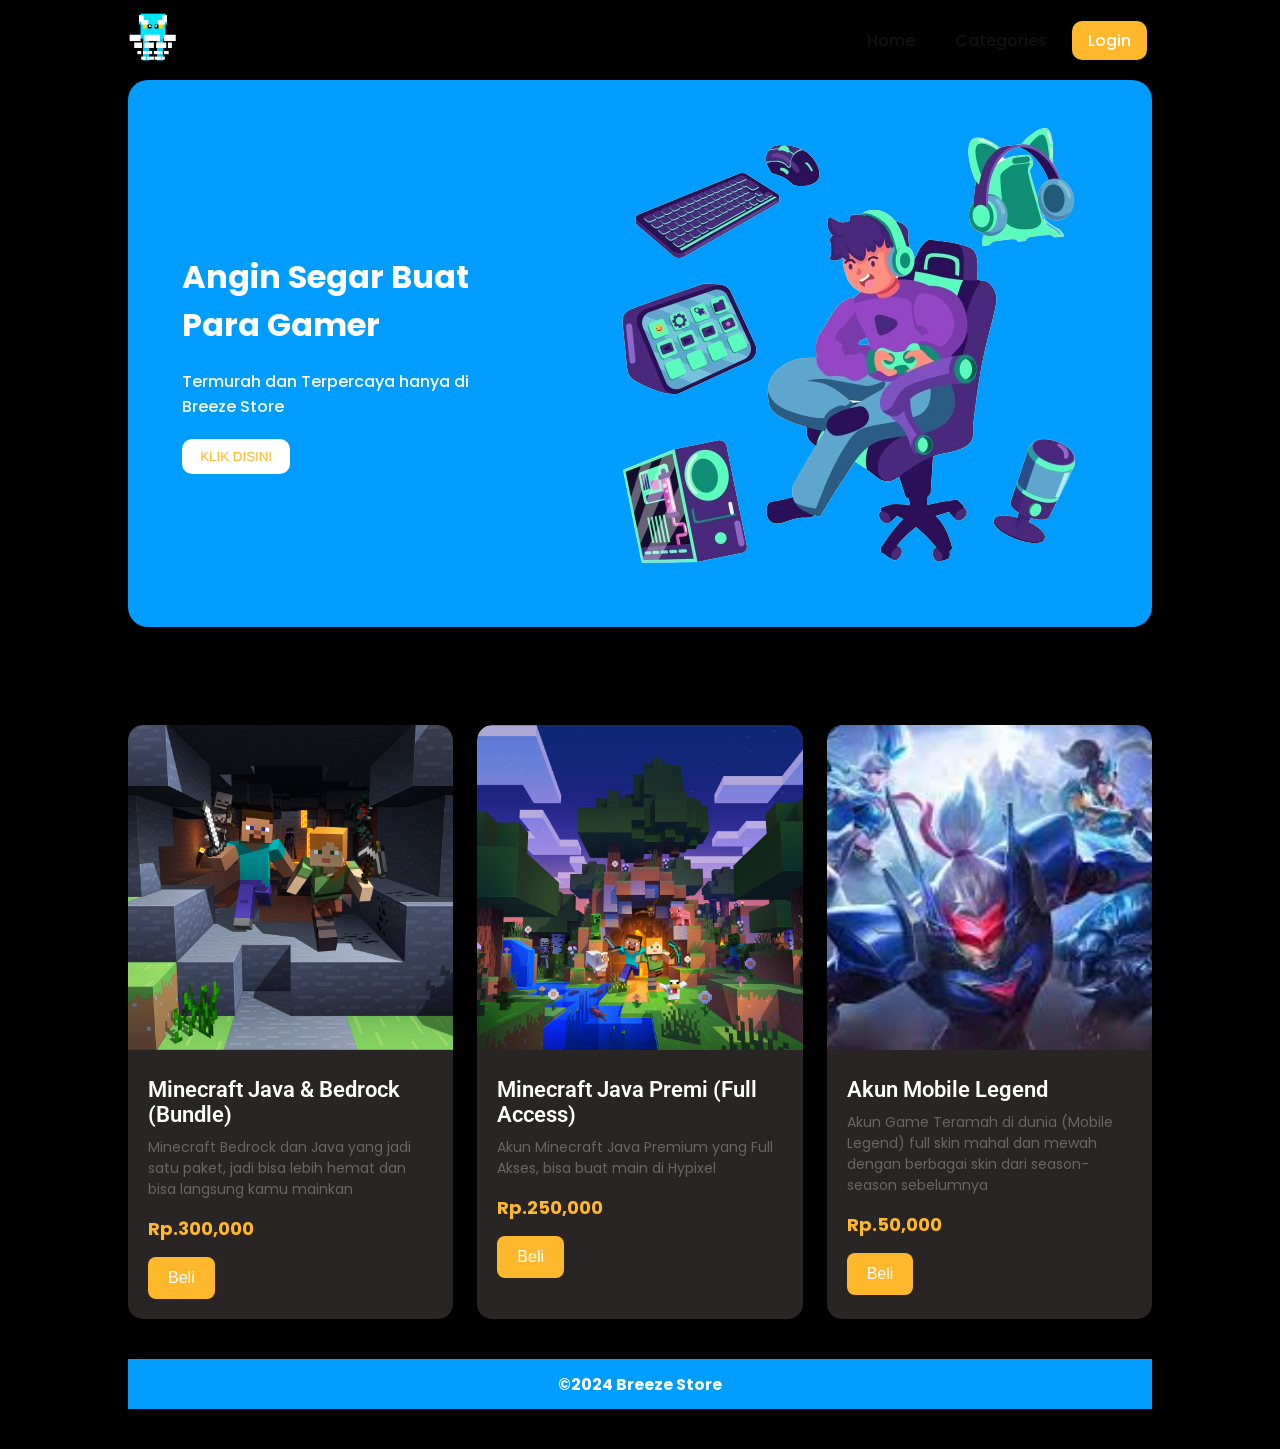
<file: index.html>
<!DOCTYPE html>
<html lang="en">

<head>
	<meta charset="UTF-8">
    <meta name="viewport" content="width=device-width, initial-scale=1.0">
	<link rel="icon" href="assets/Breeze.png" />
	<link rel="stylesheet" href="css/style.css" />
	<link rel="preconnect" href="https://fonts.googleapis.com" />
	<link rel="preconnect" href="https://fonts.gstatic.com" crossorigin />
	<link href="https://fonts.googleapis.com/css2?family=Poppins:wght@400;500;700&family=Roboto:wght@500;700&display=swap" rel="stylesheet" />
	<link rel="stylesheet" href="https://cdnjs.cloudflare.com/ajax/libs/font-awesome/5.15.3/css/all.min.css" />
	<title>Breeze Store</title>
</head>

<body>
	<div class="container">
    <!-- NAVBAR -->
		<header>
			<nav>
				<div class="logo">
					<img src="assets/Breeze.png" alt="The Breeze" />
				</div>
				<input type="checkbox" id="click" />
				<label for="click" class="menu-btn">
					<i class="fas fa-bars"></i>
				</label>
				<ul>
					<li><a href="#">Home</a></li>
					<li><a href="#">Categories</a></li>
					<li><a href="login.html" class="btn_login">Login</a></li>
				</ul>
			</nav>
		</header>
    <!-- NAVBAR -->

    <!-- ISI -->
		<main>
			<div class="jumbotron">
				<div class="jumbotron-text">
					<h1>Angin Segar Buat Para Gamer</h1>
					<p>Termurah dan Terpercaya hanya di Breeze Store</p>
					<button type="button" class="btn_getStarted">KLIK DISINI</button>
				</div>
				<div class="jumbotron-img">
					<img src="assets/gamers.png" alt="" />
				</div>
			</div>

            <!-- Jumbotron  -->
			<div class="cards-categories">
				<h2>Yang Paling Banyak Dibeli</h2>
				<div class="card-categories">
					<div class="card">
						<div class="card-image">
							<img src="assets/Java.png" alt="gambar tidak ditemukan" />
						</div>
						<div class="card-content">
							<h5>Minecraft Java & Bedrock (Bundle)</h5>
							<p class="description">Minecraft Bedrock dan Java yang jadi satu paket, jadi bisa lebih hemat dan bisa langsung kamu mainkan</p>
							<p class="price"><span>Rp.</span>300,000</p>
							<button class="btn_belanja" type="submit">Beli</button>
						</div>
					</div>
					<div class="card">
						<div class="card-image">
							<img src="assets/Bedrock.png" alt="gambar tidak ditemukan" />
						</div>
						<div class="card-content">
							<h5>Minecraft Java Premi (Full Access)</h5>
							<p class="description">Akun Minecraft Java Premium yang Full Akses, bisa buat main di Hypixel</p>
							<p class="price"><span>Rp.</span>250,000</p>
							<button class="btn_belanja" type="submit">Beli</button>
						</div>
					</div>
					<div class="card">
						<div class="card-image">
							<img src="assets/emel.jpg" alt="gambar tidak ditemukan" />
						</div>
						<div class="card-content">
							<h5>Akun Mobile Legend</h5>
							<p class="description">Akun Game Teramah di dunia (Mobile Legend) full skin mahal dan mewah dengan berbagai skin dari season-season sebelumnya</p>
							<p class="price"><span>Rp.</span>50,000</p>
							<button class="btn_belanja" type="submit">Beli</button>
						</div>
					</div>
				</div>
			</div>
		</main>
    <!-- ISI -->

    <!-- FOOTER -->
		<footer>
			<h4>&copy;2024 Breeze Store</h4>
		</footer>
    <!-- FOOTER -->
	</div>
</body>

</html>
</file>
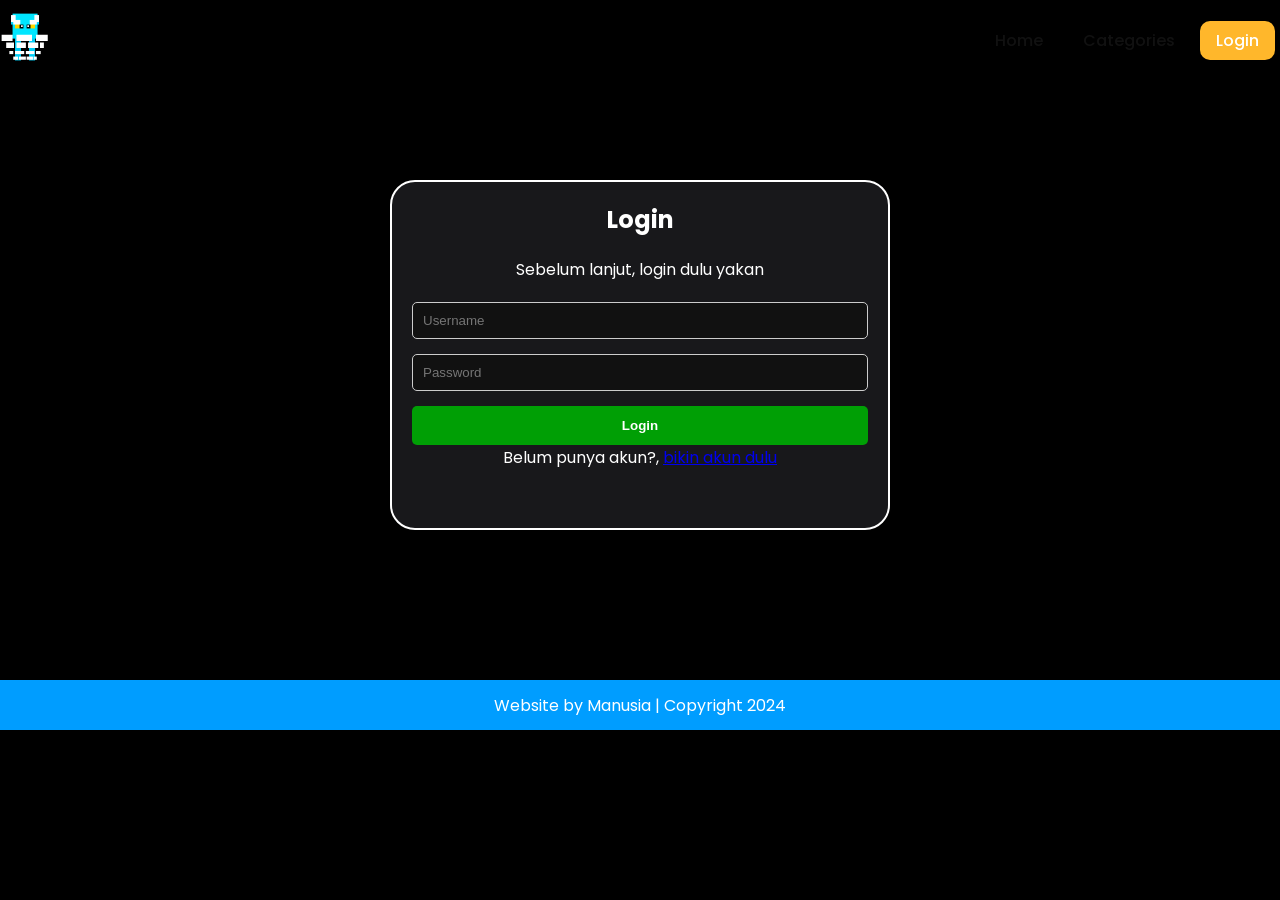
<file: login.html>
<!DOCTYPE html>
<html lang="en">
<head>
    <meta charset="UTF-8">
    <meta name="viewport" content="width=device-width, initial-scale=1.0">
    <link rel="icon" href="assets/Breeze.png" />
	<link rel="stylesheet" href="css/style.css" />
	<link rel="preconnect" href="https://fonts.googleapis.com" />
	<link rel="preconnect" href="https://fonts.gstatic.com" crossorigin />
	<link href="https://fonts.googleapis.com/css2?family=Poppins:wght@400;500;700&family=Roboto:wght@500;700&display=swap" rel="stylesheet" />
	<link rel="stylesheet" href="https://cdnjs.cloudflare.com/ajax/libs/font-awesome/5.15.3/css/all.min.css" />
    <title>Login | Breeze Store</title>
</head>
<body>
<!-- NAVBAR (Awal) -->
    <header>
        <nav>
            <div class="logo">
                <img src="assets/Breeze.png" alt="The Breeze" />
            </div>
            <input type="checkbox" id="click" />
            <label for="click" class="menu-btn">
                <i class="fas fa-bars"></i>
            </label>
            <ul>
                <li><a href="#">Home</a></li>
                <li><a href="#">Categories</a></li>
                <li><a href="login.html" class="btn_login">Login</a></li>
            </ul>
        </nav>
    </header>
<!-- NAVBAR (Akhir) -->


<!-- Isi (Awal) -->
    <center>
        <div class="login-container">
            <h2>Login</h2>
            <p>Sebelum lanjut, login dulu yakan</p>
            <form>
                <input type="text" placeholder="Username" required>
                <input type="password" placeholder="Password" required>
                <button type="submit">Login</button>
            </form>
            <p>Belum punya akun?, <a href="register.html" class="acc">bikin akun dulu</a></p>
        </div>
    </center>
<!-- Isi (Akhir) -->


<!-- Footer (Awal) -->
<footer>
    <p>Website by Manusia | Copyright 2024</p>
</footer>
<!-- Footer (Akhir) -->
</body>
</html>
</file>
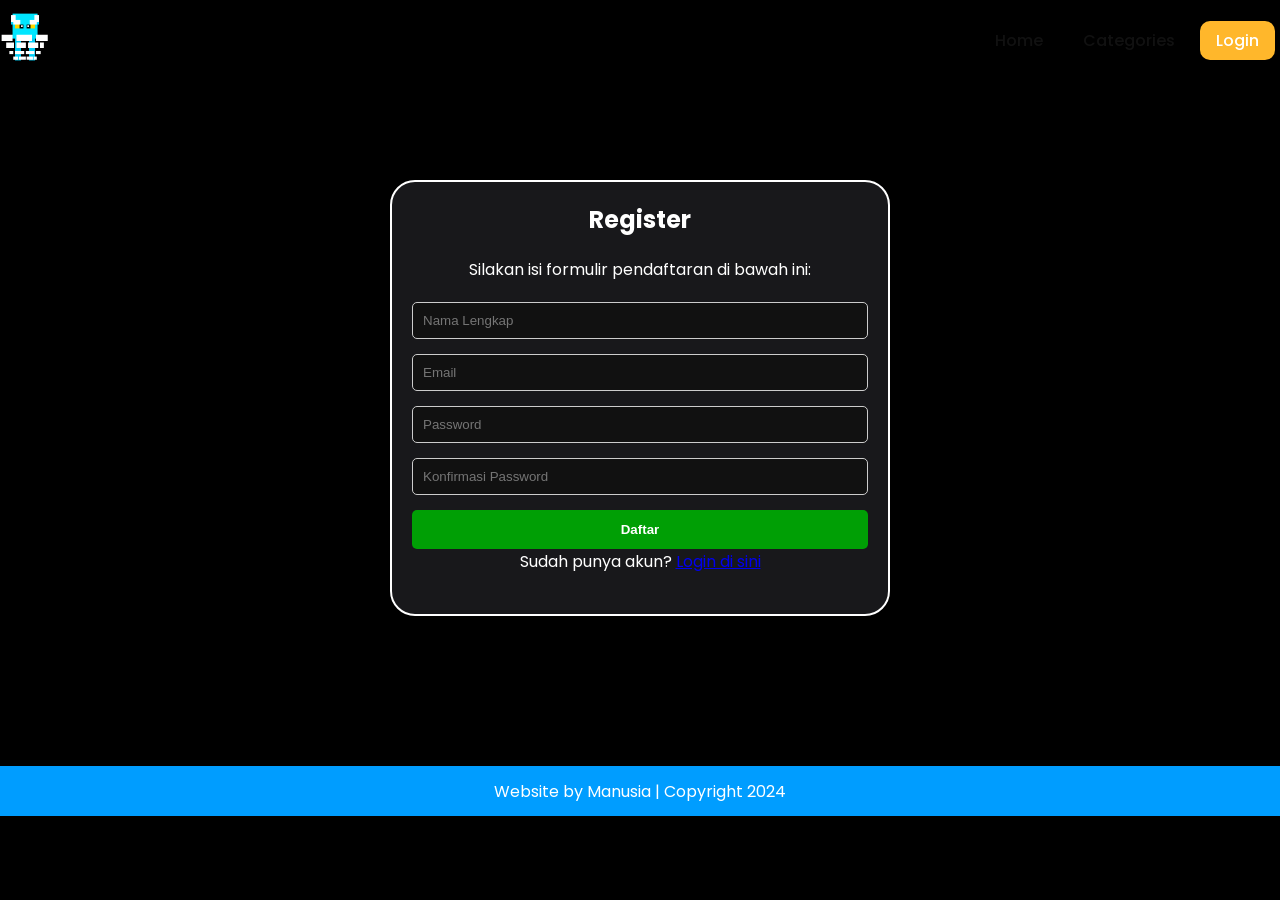
<file: register.html>
<!DOCTYPE html>
<html lang="en">
<head>
    <meta charset="UTF-8">
    <meta name="viewport" content="width=device-width, initial-scale=1.0">
    <link rel="icon" href="assets/Breeze.png" />
	<link rel="stylesheet" href="css/style.css" />
	<link rel="preconnect" href="https://fonts.googleapis.com" />
	<link rel="preconnect" href="https://fonts.gstatic.com" crossorigin />
	<link href="https://fonts.googleapis.com/css2?family=Poppins:wght@400;500;700&family=Roboto:wght@500;700&display=swap" rel="stylesheet" />
	<link rel="stylesheet" href="https://cdnjs.cloudflare.com/ajax/libs/font-awesome/5.15.3/css/all.min.css" />
    <title>Register | Breeze Store</title>
</head>
<body>
<!-- NAVBAR (Awal) -->
    <header>
        <nav>
            <div class="logo">
                <img src="assets/Breeze.png" alt="The Breeze" />
            </div>
            <input type="checkbox" id="click" />
            <label for="click" class="menu-btn">
                <i class="fas fa-bars"></i>
            </label>
            <ul>
                <li><a href="#">Home</a></li>
                <li><a href="#">Categories</a></li>
                <li><a href="login.html" class="btn_login">Login</a></li>
            </ul>
        </nav>
    </header>
<!-- NAVBAR (Akhir) -->


<!-- Isi (Awal) -->
    <center>
        <div class="register-container">
            <h2>Register</h2>
            <p>Silakan isi formulir pendaftaran di bawah ini:</p>
            <form>
                <input type="text" placeholder="Nama Lengkap" required>
                <input type="text" placeholder="Email" required>
                <input type="password" placeholder="Password" required>
                <input type="password" placeholder="Konfirmasi Password" required>
                <button type="submit">Daftar</button>
            </form>
            <p>Sudah punya akun? <a href="login.html" class="acc">Login di sini</a></p>
        </div>
    </center>
<!-- Isi (Akhir) -->


<!-- Footer (Awal) -->
    <footer>
        <p>Website by Manusia | Copyright 2024</p>
    </footer>
<!-- Footer (Akhir) -->    
</body>
</html>
</file>
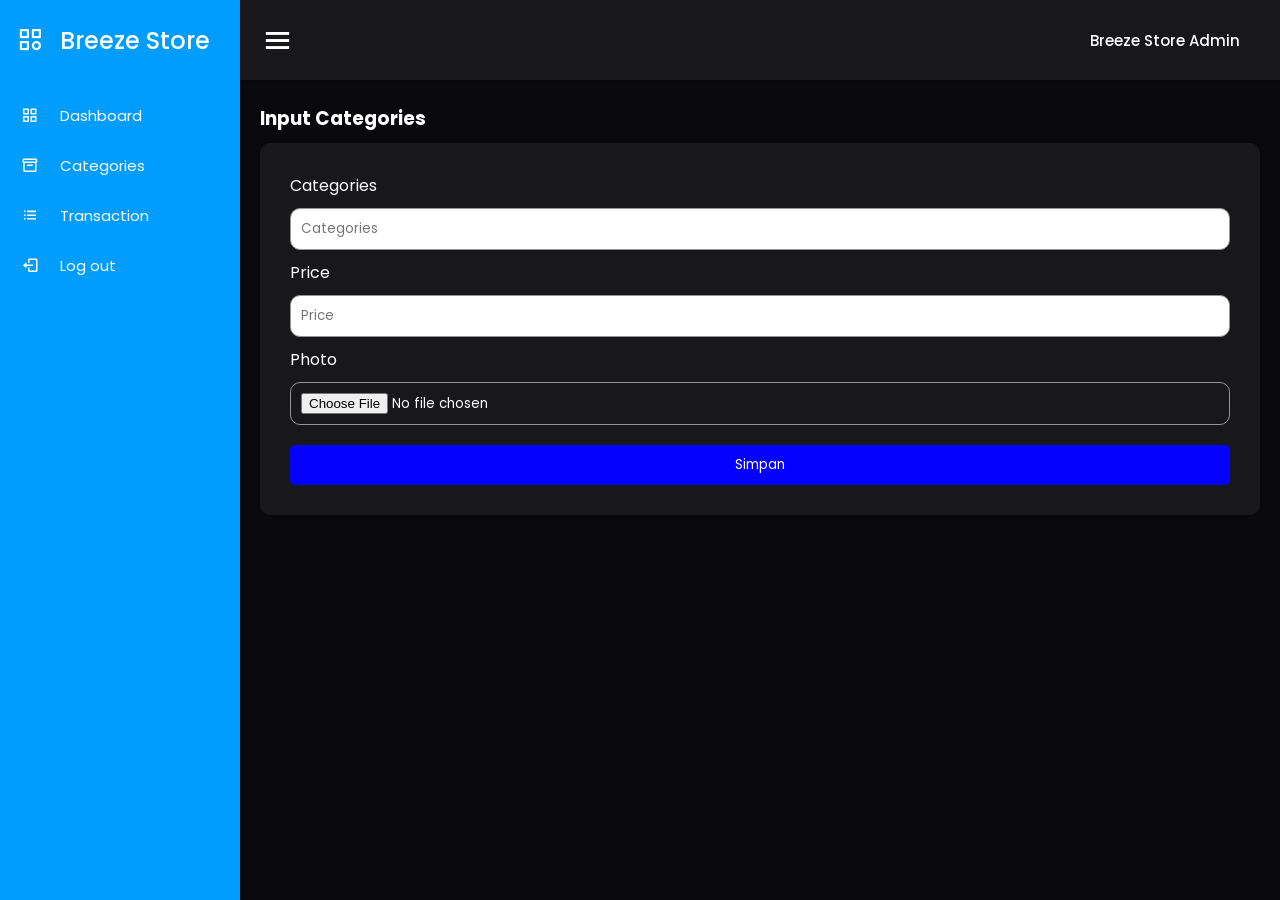
<file: categories/categories-entry.html>
<!DOCTYPE html>
<html lang="en" dir="ltr">
<head>
  <meta charset="UTF-8" />
  <link rel="icon" href="../assets/icon.png" />
  <link rel="stylesheet" href="../css/admin.css" />
  <!-- Boxicons CDN Link -->
  <link
	href="https://unpkg.com/boxicons@2.0.7/css/boxicons.min.css"
		rel="stylesheet"/>
  <meta name="viewport" content="width=device-width, initial-scale=1.0" />
  <title>Breeze Store Admin | Categories Entry</title>
</head>
<body>
   <div class="sidebar">
	<div class="logo-details">
	   <i class="bx bx-category"></i>
	   <span class="logo_name">Breeze Store</span>
	</div>
	<ul class="nav-links">
	   <li>
		<a href="../admin.html" class="active">
		   <i class="bx bx-grid-alt"></i>
		   <span class="links_name">Dashboard</span>
		</a>
	   </li>
	   <li>
		<a href="../categories/categories.html">
		   <i class="bx bx-box"></i>
		   <span class="links_name">Categories</span>
		</a>
	   </li>
	   <li>
		<a href="../transaction/transaction.html">
		   <i class="bx bx-list-ul"></i>
		   <span class="links_name">Transaction</span>
		</a>
	   </li>
	   <li>
		<a href="#">
		   <i class="bx bx-log-out"></i>
		   <span class="links_name">Log out</span>
		</a>
	   </li>
	</ul>
   </div>
   <section class="home-section">
	<nav>
	  <div class="sidebar-button">
		<i class="bx bx-menu sidebarBtn"></i>
	  </div>
	  <div class="profile-details">
		<span class="admin_name">Breeze Store Admin</span>
	  </div>
	</nav>
	<div class="home-content">
	  <h3>Input Categories</h3>
	  <div class="form-login">
		<form action="">
	  	   <label for="categories">Categories</label>
			<input class="input" type="text" name="categories"
				id="categories" placeholder="Categories"/>
 		   <label for="categories">Price</label>
			<input class="input" type="text" name="price"
				id="price" placeholder="Price" />
		   <label for="photo">Photo</label>
			<input type="file" name="photo" id="photo"
				style="margin-bottom: 20px" />
		   <button type="submit" class="btn btn-simpan" 
                       name="simpan">
					Simpan
		   </button>
		</form>
	   </div>
	</div>
   </section>
   <script>
	let sidebar = document.querySelector(".sidebar");
	let sidebarBtn = document.querySelector(".sidebarBtn");
	   sidebarBtn.onclick = function () {
		sidebar.classList.toggle("active");
		   if (sidebar.classList.contains("active")) {
			sidebarBtn.classList.replace("bx-menu", "bx-menu-alt-right");
			} else sidebarBtn.classList.replace("bx-menu-alt-right", "bx-menu");
			};
  </script>
</body>
</html>
</file>
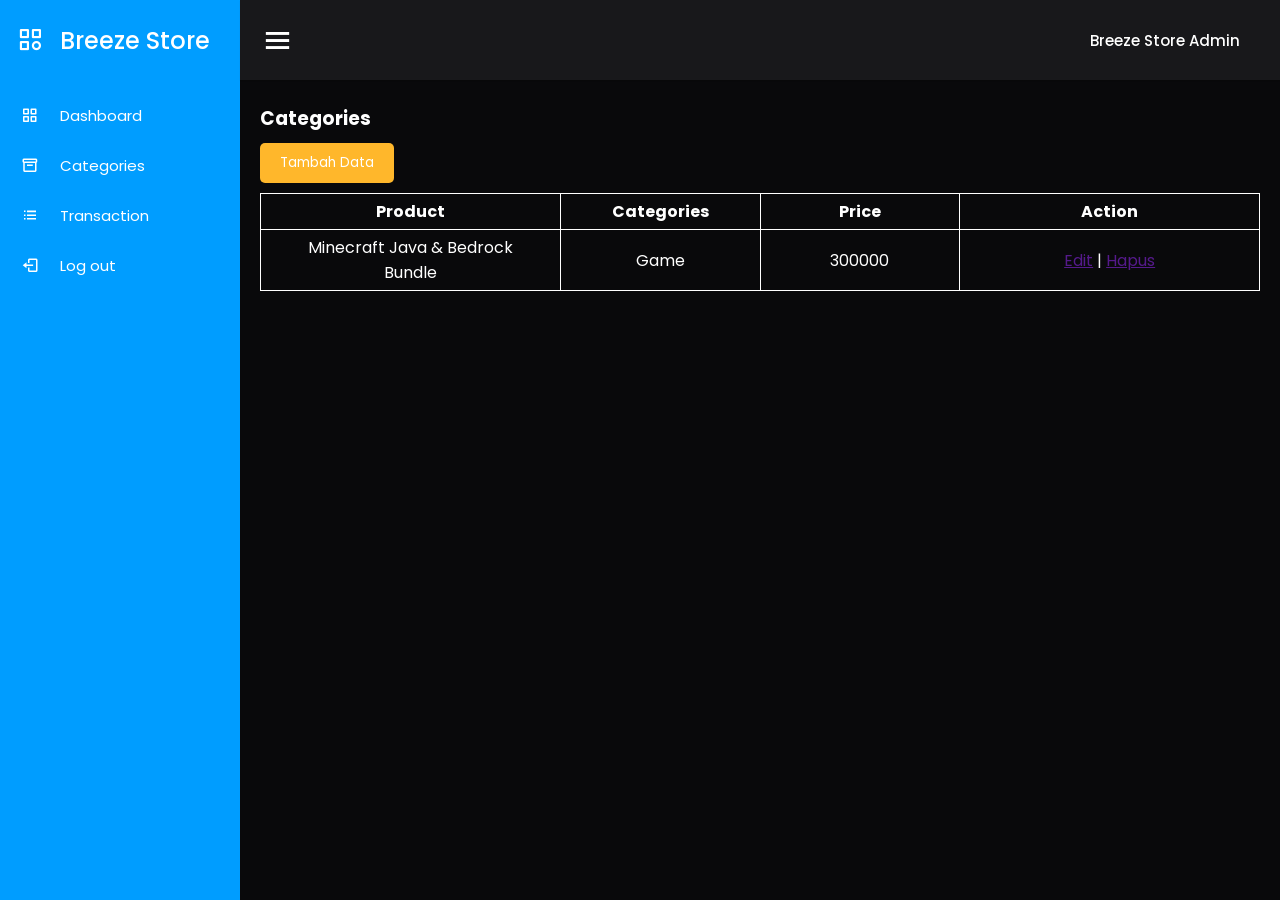
<file: categories/categories.html>
<!DOCTYPE html>
<html lang="en" dir="ltr">
<head>
   <meta charset="UTF-8" />
   <link rel="icon" href="../assets/icon.png" />
   <link rel="stylesheet" href="../css/admin.css" />
   <!-- Boxicons CDN Link -->
   <link
	href="https://unpkg.com/boxicons@2.0.7/css/boxicons.min.css"
			rel="stylesheet"/>
   <meta name="viewport" content="width=device-width, initial-scale=1.0" />
   <title>Breeze Store Admin | Categories</title>
</head>
<body>
   <div class="sidebar">
	<div class="logo-details">
	   <i class="bx bx-category"></i>
	   <span class="logo_name">Breeze Store</span>
	</div>
	<ul class="nav-links">
	   <li>
		<a href="../admin.html" class="active">
		   <i class="bx bx-grid-alt"></i>
		   <span class="links_name">Dashboard</span>
		</a>
	   </li>
	   <li>
		<a href="../categories/categories.html">
		   <i class="bx bx-box"></i>
		   <span class="links_name">Categories</span>
		</a>
	   </li>
	   <li>
		<a href="../transaction/transaction.html">
		   <i class="bx bx-list-ul"></i>
		   <span class="links_name">Transaction</span>
		</a>
	   </li>
	   <li>
		<a href="#">
		   <i class="bx bx-log-out"></i>
		   <span class="links_name">Log out</span>
		</a>
	   </li>
	</ul>
   </div>
   <section class="home-section">
	<nav>
	   <div class="sidebar-button">
		<i class="bx bx-menu sidebarBtn"></i>
	   </div>
	   <div class="profile-details">
	      <span class="admin_name">Breeze Store Admin</span>
	   </div>
	</nav>
	<div class="home-content">
	   <h3>Categories</h3>
 	   <button type="button" class="btn btn-tambah">
 	      <a href="categories-entry.html">Tambah Data</a>
	   </button>
	   <table class="table-data">
		<thead>
		   <tr>
			<th scope="col" style="width: 30%">Product</th>
			<th>Categories</th>
			<th scope="col" style="width: 20%">Price</th>
			<th scope="col" style="width: 30%">Action</th>
		   </tr>
		</thead>
		<tbody>
		   <tr>
			<td>Minecraft Java & Bedrock Bundle</td>
			<td>Game</td>
			<td>300000</td>
			<td><a href="">Edit</a> | <a href="">Hapus</a></td>
		   </tr>
		</tbody>
	   </table>
	</div>
   </section>
   <script>
	let sidebar = document.querySelector(".sidebar");
	let sidebarBtn = document.querySelector(".sidebarBtn");
	sidebarBtn.onclick = function () {
	   sidebar.classList.toggle("active");
		if (sidebar.classList.contains("active")) {
		   sidebarBtn.classList.replace("bx-menu", "bx-menu-alt-right");
		   } else sidebarBtn.classList.replace("bx-menu-alt-right", "bx-menu");
			};
   </script>
</body>
</html>
</file>
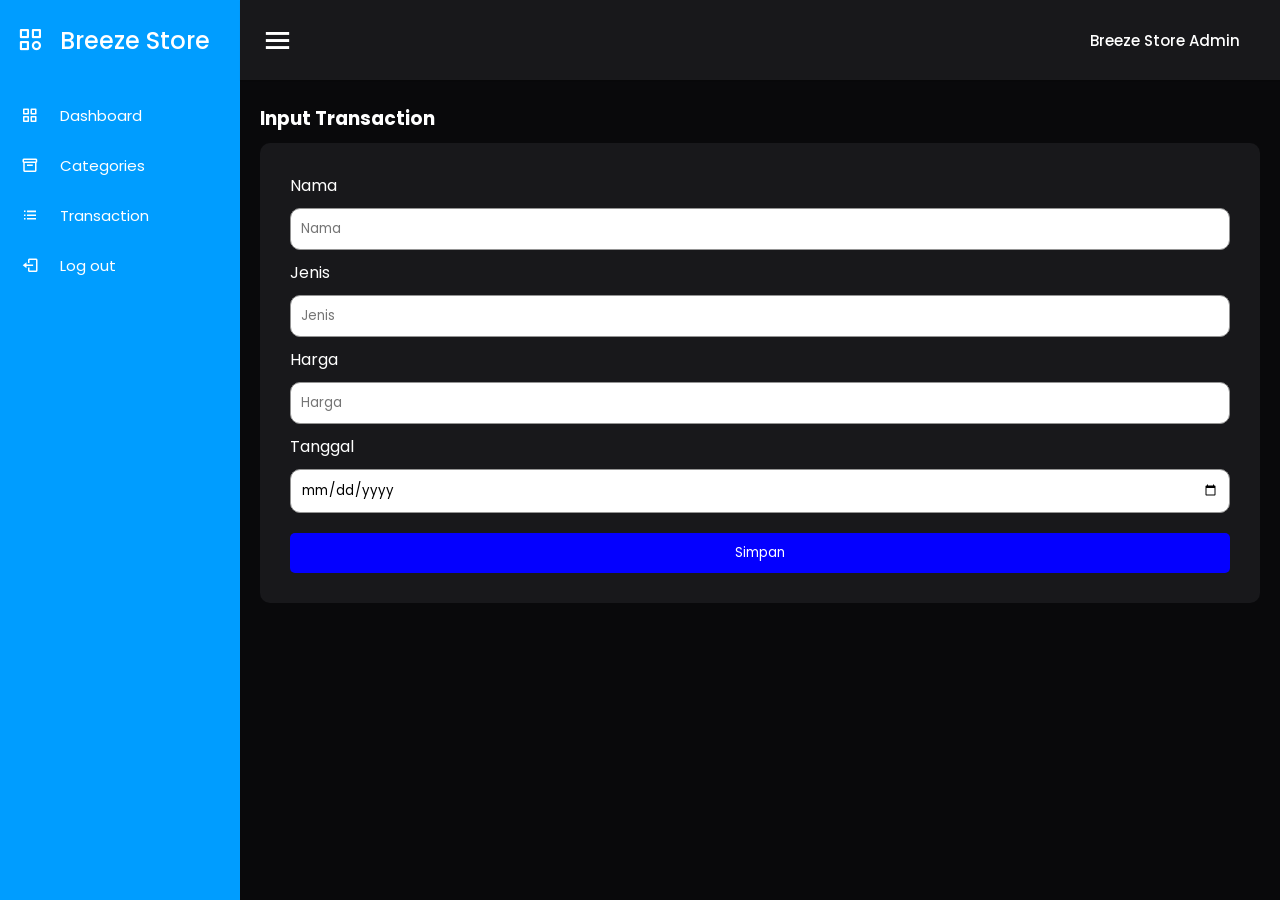
<file: transaction/transaction-entry.html>
<!DOCTYPE html>
<html lang="en">	
<head>
   <meta charset="UTF-8" />
   <link rel="icon" href="../assets/icon.png" />
   <link rel="stylesheet" href="../css/admin.css" />
   <!-- Boxicons CDN Link -->
   <link
	href="https://unpkg.com/boxicons@2.0.7/css/boxicons.min.css"
			rel="stylesheet"/>
   <meta name="viewport" content="width=device-width, initial-scale=1.0" />
   <title>Breeze Store Admin | Transaction Entry</title>
</head>
<body>
   <div class="sidebar">
	<div class="logo-details">
	   <i class="bx bx-category"></i>
	   <span class="logo_name">Breeze Store</span>
	</div>
	<ul class="nav-links">
	   <li>
		<a href="../admin.html" class="active">
		   <i class="bx bx-grid-alt"></i>
		   <span class="links_name">Dashboard</span>
		</a>
	   </li>
	   <li>
		<a href="../categories/categories.html">
		   <i class="bx bx-box"></i>
		   <span class="links_name">Categories</span>
		</a>
	   </li>
	   <li>
		<a href="../transaction/transaction.html">
		   <i class="bx bx-list-ul"></i>
		   <span class="links_name">Transaction</span>
		</a>
	   </li>
	   <li>
		<a href="#">
		   <i class="bx bx-log-out"></i>
		   <span class="links_name">Log out</span>
		</a>
	   </li>
	</ul>
   </div>
   <section class="home-section">
	<nav>
	   <div class="sidebar-button">
		<i class="bx bx-menu sidebarBtn"></i>
	   </div>
	   <div class="profile-details">
		<span class="admin_name">Breeze Store Admin</span>
	   </div>
	</nav>
	<div class="home-content">
	   <h3>Input Transaction</h3>
	   <div class="form-login">
		<form action="">
		   <label for="nama">Nama</label>
		   <input class="input" type="text" name="nama"
				id="nama" placeholder="Nama" />
		   <label for="jenis">Jenis</label>
		   <input class="input" type="text" name="jenis"
				id="jenis" placeholder="Jenis" />
		   <label for="harga">Harga</label>
		   <input class="input" type="text" name="harga"
				id="harga" placeholder="Harga" />
		   <label for="tgl">Tanggal</label>
		   <input class="input" type="date" name="tgl"
				id="tgl" style="margin-bottom: 20px" />
		   <button type="submit" class="btn btn-simpan" 
                        name="simpan">
			      Simpan
		   </button>
		</form>
	   </div>
	</div>
   </section>
   <script>
	let sidebar = document.querySelector(".sidebar");
	let sidebarBtn = document.querySelector(".sidebarBtn");
	sidebarBtn.onclick = function () {
		sidebar.classList.toggle("active");
	 	  if (sidebar.classList.contains("active")) {
			sidebarBtn.classList.replace("bx-menu", "bx-menu-alt-right");
		  } else sidebarBtn.classList.replace("bx-menu-alt-right", "bx-menu");
		};
   </script>
</body>
</html>
</file>
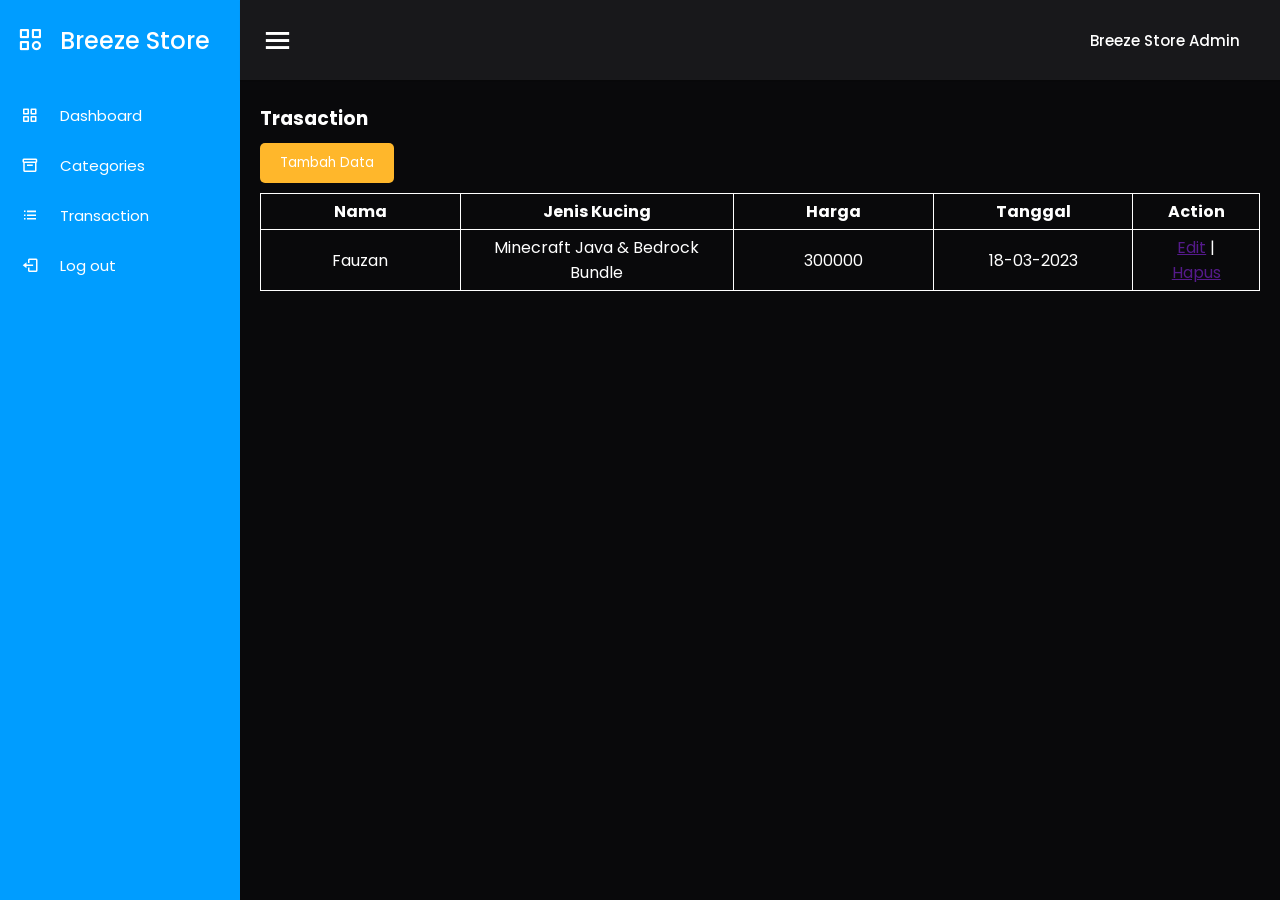
<file: transaction/transaction.html>
<!DOCTYPE html>
<html lang="en">
<head>
   <meta charset="UTF-8" />
   <link rel="icon" href="../assets/icon.png" />
   <link rel="stylesheet" href="../css/admin.css" />
   <!-- Boxicons CDN Link -->
   <link
	href="https://unpkg.com/boxicons@2.0.7/css/boxicons.min.css"
			rel="stylesheet" />
   <meta name="viewport" content="width=device-width, initial-scale=1.0" />
   <title>Breeze Store Admin | Transaction</title>
</head>
   <body>
	<div class="sidebar">
	   <div class="logo-details">
		<i class="bx bx-category"></i>
		<span class="logo_name">Breeze Store</span>
	   </div>
	   <ul class="nav-links">
		<li>
		   <a href="../admin.html" class="active">
		      <i class="bx bx-grid-alt"></i>
			<span class="links_name">Dashboard</span>
		   </a>
		</li>
		<li>
		   <a href="../categories/categories.html">
			<i class="bx bx-box"></i>
			<span class="links_name">Categories</span>
		   </a>
		</li>
		<li>
		   <a href="../transaction/transaction.html">
			<i class="bx bx-list-ul"></i>
			<span class="links_name">Transaction</span>
	         </a>
		</li>
		<li>
		   <a href="#">
			<i class="bx bx-log-out"></i>
			<span class="links_name">Log out</span>
		   </a>
		</li>
	   </ul>
	</div>
	<section class="home-section">
	   <nav>
		<div class="sidebar-button">
		   <i class="bx bx-menu sidebarBtn"></i>
		</div>
		<div class="profile-details">
		   <span class="admin_name">Breeze Store Admin</span>
		</div>
	   </nav>
	   <div class="home-content">
		<h3>Trasaction</h3>
		<button type="button" class="btn btn-tambah">
		   <a href="transaction-entry.html">Tambah Data</a>
		</button>
		<table class="table-data">
		   <thead>
			<tr>
			  <th style="width: 20%">Nama</th>
			  <th>Jenis Kucing</th>
			  <th style="width: 20%">Harga</th>
			  <th style="width: 20%">Tanggal</th>
			  <th>Action</th>
			</tr>
		   </thead>
		   <tbody>
			<tr>
			   <td>Fauzan</td>
			   <td>Minecraft Java & Bedrock Bundle</td>
			   <td>300000</td>
			   <td>18-03-2023</td>
			   <td><a href="">Edit</a> | <a href="">Hapus</a></td>
			</tr>
		   </tbody>
		</table>
	   </div>
	</section>
   <script>
	let sidebar = document.querySelector(".sidebar");
	let sidebarBtn = document.querySelector(".sidebarBtn");
      sidebarBtn.onclick = function () {
		 sidebar.classList.toggle("active");
		  if (sidebar.classList.contains("active")) {
					sidebarBtn.classList.replace("bx-menu", "bx-menu-alt-right");
		  } else sidebarBtn.classList.replace("bx-menu-alt-right", "bx-menu");
			};
   </script>
</body>
</html>
</file>
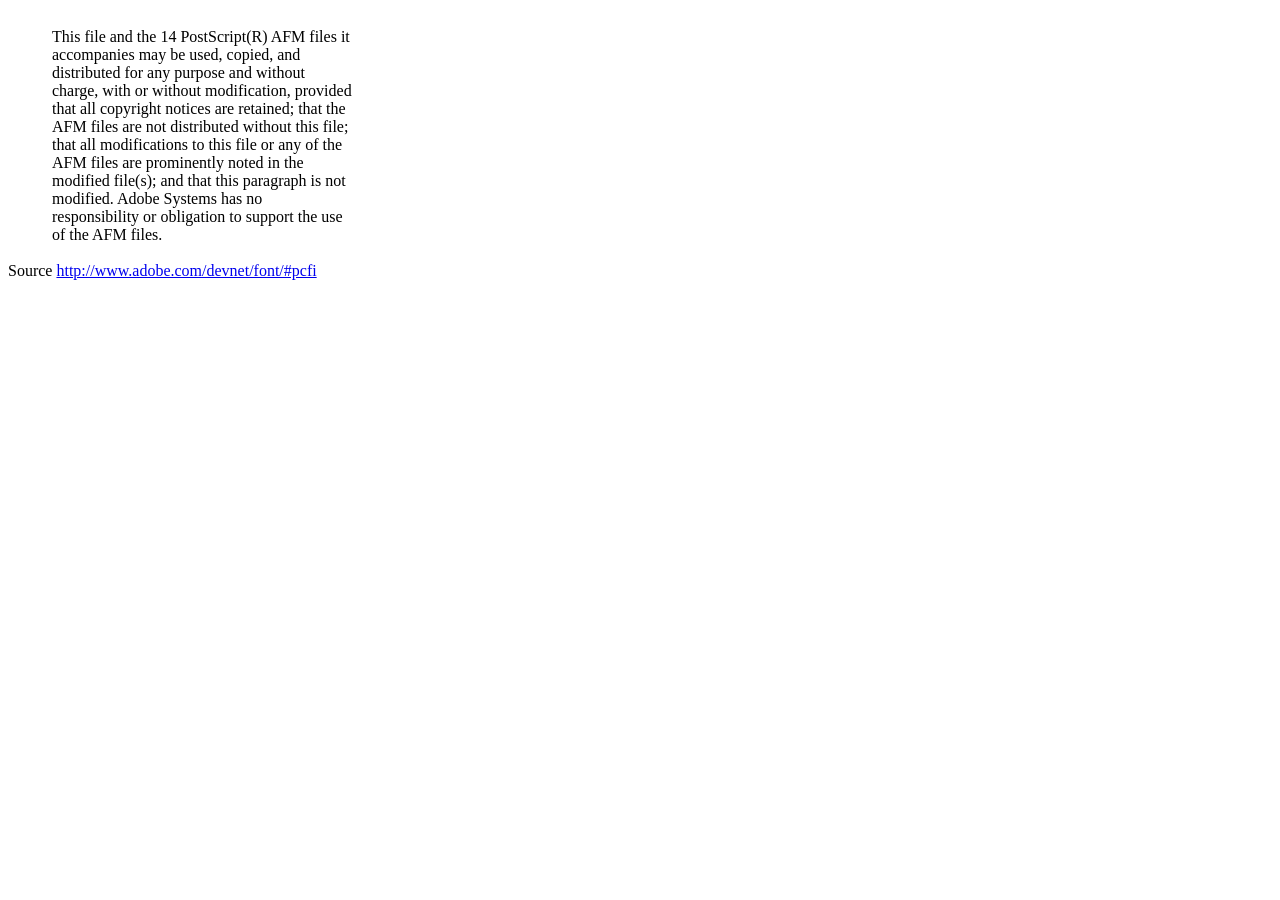
<file: vendor/dompdf/dompdf/lib/fonts/mustRead.html>
<html>
	<head>
		<meta http-equiv="content-type" content="text/html;charset=iso-8859-1">
		<meta name="generator" content="Adobe GoLive 4">
		<title>Core 14 AFM Files - ReadMe</title>
	</head>
	<body bgcolor="white">
		<font color="white">or</font>
		<table border="0" cellpadding="0" cellspacing="2">
			<tr>
				<td width="40"></td>
				<td width="300">This file and the 14 PostScript(R) AFM files it accompanies may be used, copied, and distributed for any purpose and without charge, with or without modification, provided that all copyright notices are retained; that the AFM files are not distributed without this file; that all modifications to this file or any of the AFM files are prominently noted in the modified file(s); and that this paragraph is not modified. Adobe Systems has no responsibility or obligation to support the use of the AFM files. <font color="white">Col</font></td>
			</tr>
		</table>
		<p>Source <a href="http://www.adobe.com/devnet/font/#pcfi">http://www.adobe.com/devnet/font/#pcfi</a></p>
</body>
</html>
</file>
<file: css/style.css>
* {
  margin: 0;
  padding: 0;
  box-sizing: border-box;
}

/* Root */
:root {
  --primary-color: #09090b;
  --secondary-color: #18181b;
  --white-text: #ffffff;
  --jumbotron: #009dff;
  --button-hover: #009dff;
  --card: #292524;
}

/* Container */
.container {
  width: 80%;
  margin: 0 auto;
}

body {
  font-family: "Poppins", sans-serif;
  background-color: black;
}

@media screen and (max-width: 1023px) {
  .container {
    width: 100%;
    margin: 0 auto;
  }
}

/* NAVBAR */
nav {
  display: flex;
  height: 80px;
  width: 100%;
  align-items: center;
  justify-content: space-between;
  flex-wrap: wrap;
}
nav ul {
  display: flex;
  flex-wrap: wrap;
  list-style: none;
}
nav ul li {
  margin: 0 5px;
}
nav ul li a {
  color: #111;
  text-decoration: none;
  font-weight: 500;
  padding: 8px 15px;
  transition: all 0.3s ease;
}
nav ul li a.active,
nav ul li a:hover {
  color: #ffb72b;
}

nav .logo img {
  color: #fff;
  width: 50px;
  text-decoration: none;
}

nav .menu-btn i {
  color: #000;
  font-size: 22px;
  cursor: pointer;
  display: none;
}
input[type="checkbox"] {
  display: none;
}

.btn_login {
  background-color: #ffb72b;
  width: 100%;
  padding: 8px 16px;
  border-radius: 10px;
  border: none;
  cursor: pointer;
  color: white;
}

.btn_login:hover {
  background-color: #eba416;
  color: #fff;
}


@media screen and (max-width: 1023px) {
  nav {
    padding: 0 40px 0 50px;
    position: relative;
  }

  nav .menu-btn i {
    display: block;
  }
  #click:checked ~ .menu-btn i:before {
    content: "\f00d";
  }
  nav ul {
    position: absolute;
    top: 80px;
    left: -100%;
    background: rgba(0, 0, 0, 0.85);
    width: 100%;
    text-align: center;
    display: block;
    transition: all 0.3s ease;
  }
  #click:checked ~ ul {
    left: 0;
  }
  nav ul li {
    width: 100%;
    margin: 40px 0;
  }
  nav ul li a {
    width: 100%;
    margin-left: -100%;
    display: block;
    font-size: 20px;
    color: #fff;
    transition: 0.6s cubic-bezier(0.68, -0.55, 0.265, 1.55);
  }
  #click:checked ~ ul li a {
    margin-left: 0px;
  }
  nav ul li a.active,
  nav ul li a:hover {
    color: #ffb72b;
  }
}

/* JUMBOTRON */
.jumbotron {
  display: flex;
  background-color: var(--jumbotron);
  border-radius: 20px;
  padding: 20px 0;
  justify-content: space-around;
  align-items: center;
  margin-bottom: 50px;
}

.jumbotron-text {
  width: 30%;
  font-weight: 500;
}

.jumbotron-text h1 {
  color: white;
  margin: 20px 0;
}

.jumbotron-text p {
  color: white;
  margin: 20px 0;
}

.jumbotron-text button {
  padding: 10px 18px;
  border: none;
  border-radius: 10px;
  background-color: white;
  color: #ffb72b;
  cursor: pointer;
}

@media screen and (max-width: 1023px) {
  .jumbotron {
    flex-direction: column-reverse;
    border-radius: 0px !important;
    justify-content: center;
  }
  .jumbotron-img img {
    width: 100% !important;
  }

  .jumbotron-text {
    width: 100% !important;
    padding-left: 20px;
  }
}

/* style card-categories */
.cards-categories {
  display: flex;
  flex-direction: column;
  align-items: center;
}

.cards-categories h2 {
  font-family: "Roboto", sans-serif;
  font-size: 24px;
  margin-bottom: 20px;
  text-align: center;
}

.card-categories {
  display: grid;
  gap: 1.5rem;
  grid-template-columns: repeat(auto-fit, minmax(20rem, 1fr));
}

.card {
  background-color: var(--card);
  box-shadow: 0 10px 20px rgba(0, 0, 0, 0.1);
  border-radius: 15px;
  overflow: hidden;
  transition: transform 0.3s ease-in-out;
}

.card:hover {
  transform: scale(1.05);
}

.card .card-image {
  overflow: hidden;
  border-radius: 15px 15px 0 0;
}

.card img {
  width: 100%;
  height: auto;
  object-fit: cover;
  aspect-ratio: 1/1;
  border-radius: 15px 15px 0 0;
}

.card-content {
  padding: 20px;
}

.card h5 {
  margin-bottom: 10px;
  font-family: "Roboto", sans-serif;
  font-size: 22px;
  font-weight: 600;
  color: #fff;
}

.card p.description {
  font-size: 14px;
  color: #666;
  margin-bottom: 15px;
  overflow: hidden;
  text-overflow: ellipsis;
  display: -webkit-box;
  -webkit-line-clamp: 5; /* number of lines to show */
  line-clamp: 3;
  -webkit-box-orient: vertical;
}

.card p.price {
  font-size: 18px;
  font-weight: bold;
  color: #ffb72b;
  margin-bottom: 15px;
}

.card .btn_belanja {
  background-color: #ffb72b;
  padding: 12px 20px;
  border-radius: 8px;
  border: none;
  cursor: pointer;
  color: white;
  font-size: 16px;
  transition: background-color 0.3s ease;
}

.card .btn_belanja:hover {
  background-color: #eba416;
}

/*  Modal */
.modal-container {
  display: none;
  position: fixed;
  top: 0;
  left: 0;
  width: 100%;
  height: 100%;
  background-color: rgba(0, 0, 0, 0.5);
  justify-content: center;
  align-items: center;
  color: #000;
}

.modal-dialog {
  width: 80%;
  max-width: 500px;
  background-color: var(--card);
  border: none;
  border-radius: 10px;
  box-shadow: 0 0 10px rgba(0, 0, 0, 0.2);
}

.modal-header {
  border-bottom: none;
  padding: 10px 20px;
  display: flex;
  justify-content: space-between;
  align-items: center;
}

.modal-title {
  margin: 0;
  font-size: 1.2rem;
}

.btn-close {
  font-size: 1.5rem;
  background: none;
  border: none;
  cursor: pointer;
  color: #000;
}

.modal-body {
  padding: 20px;
}

.modal-body > h4 {
  color: #fff;
}

.form-group {
  margin-bottom: 20px;
}

.form-group .labelmodal {
  display: block;
  margin-bottom: 5px;
  color :#fff;
}

.form-group .inputdata,
.form-group .inputalamat {
  width: 100%;
  padding: 8px;
  border: 1px solid #ccc;
  border-radius: 5px;
}

.modal-footer {
  border-top: none;
  padding: 10px 20px;
  display: flex;
  justify-content: flex-end;
}

.btn-secondary,
.btn-yellow {
	padding: 8px 16px;
	border: none;
	border-radius: 5px;
	cursor: pointer;
	color: #fff;
  background-color: #009f05;
	
}

.btn-secondary {
	background-color: rgb(186, 0, 0);
	margin-right: 10px;
}

@media screen and (max-width: 1023px) {
  /* card-categories responsive */
  .card-categories {
    flex-direction: column;
    gap: 20px;
    margin: 0 10px;
  }

  .card {
    width: 100% !important;
  }

  /* form-login responsive */
  .form-login {
    width: 80%;
  }
  .modal-content {
    width: 80%; /* Sesuaikan ukuran modal untuk layar kecil */
  }
}

/* footer */
footer {
  display: flex;
  justify-content: center;
  align-items: center;
  margin: 40px 0;
}

/* style page login */

.center {
  display: flex;
  justify-content: center;
  align-items: center;
  height: 500px;
}

.form-login {
  display: flex;
  flex-direction: column;
  align-items: center;
  width: 30%;
  background-color: white;
  padding: 30px;
  margin: 0 auto;
  box-shadow: 0 6px 12px 4px rgba(0, 0, 0, 0.15);
  border-radius: 10px;
}

.input {
  width: 100%;
  margin: 10px 0;
  padding: 10px;
  border-radius: 10px;
  background-color: #111;
  border: 1px solid #ccc;
}

.link-register {
  text-decoration: none;
  margin-top: 10px;
}

/* responsive */
@media screen and (max-width: 1023px) {
  .container {
    width: 100%;
    margin: 0 auto;
  }
  /* navbar responsive */
  nav {
    padding: 0 40px 0 50px;
    position: relative;
  }

  nav .menu-btn i {
    display: block;
  }
  #click:checked ~ .menu-btn i:before {
    content: "\f00d";
  }
  nav ul {
    position: absolute;
    top: 80px;
    left: -100%;
    background: rgba(0, 0, 0, 0.85);
    width: 100%;
    text-align: center;
    display: block;
    transition: all 0.3s ease;
  }
  #click:checked ~ ul {
    left: 0;
  }
  nav ul li {
    width: 100%;
    margin: 40px 0;
  }
  nav ul li a {
    width: 100%;
    margin-left: -100%;
    display: block;
    font-size: 20px;
    color: #fff;
    transition: 0.6s cubic-bezier(0.68, -0.55, 0.265, 1.55);
  }
  #click:checked ~ ul li a {
    margin-left: 0px;
  }
  nav ul li a.active,
  nav ul li a:hover {
    color: #ffb72b;
  }

  /* jumbotron responsive */
  .jumbotron {
    flex-direction: column-reverse;
    border-radius: 0px !important;
    justify-content: center;
  }
  .jumbotron-img img {
    width: 100% !important;
  }

  .jumbotron-text {
    width: 100% !important;
    padding-left: 20px;
  }

  /* card-categories responsive */
  .card-categories {
    flex-direction: column;
    gap: 20px;
    margin: 0 10px;
  }

  .card {
    width: 100% !important;
  }

  /* form-login responsive */
  .form-login {
    width: 80%;
  }
  .modal-content {
    width: 80%; /* Sesuaikan ukuran modal untuk layar kecil */
  }
}

/* LOGIN */
.login-container {
  background-color: var(--secondary-color);
  color: #fff;
  border: 2px solid #fff;
  border-radius: 25px;
  box-shadow: 0 0 10px rgba(0, 0, 0, 0.1);
  padding: 20px;
  margin-top: 100px;
  margin-bottom: 150px;
  max-width: 500px;
  width: 100%;
  height: 350px;
}

.login-container h2 {
  text-align: center;
  margin-bottom: 20px;
}

.login-container p {
  text-align: center;
  margin-bottom: 20px;
}

.login-container input[type="text"],
.login-container input[type="email"],
.login-container input[type="password"] {
  width: 100%;
  padding: 10px;
  color: #fff;
  background-color: #111;
  margin-bottom: 15px;
  border: 1px solid #ccc;
  border-radius: 5px;
  box-sizing: border-box;
}

.login-container button {
  width: 100%;
  background-color: #009f05;
  color: #fff;
  padding: 12px;
  font-weight: bold;
  border: none;
  border-radius: 5px;
  cursor: pointer;
}

@media screen and (max-width: 768px) {
  .login-container {
    max-width: 300px;
  }
}

@media screen and (max-width: 480px) {
  .login-container {
    max-width: 250px;
  }
}

/* REGISTER */
.register-container {
  background-color: var(--secondary-color);
  color: #fff;
  border: 2px solid #fff;
  border-radius: 25px;
  box-shadow: 0 0 10px rgba(0, 0, 0, 0.1);
  padding: 20px;
  margin-top: 100px;
  margin-bottom: 150px;
  max-width: 500px;
  width: 100%;
  height: auto;
}

.register-container h2 {
  text-align: center;
  margin-bottom: 20px;
}

.register-container p {
  text-align: center;
  margin-bottom: 20px;
}

.register-container input[type="text"],
.register-container input[type="email"],
.register-container input[type="password"] {
  width: 100%;
  padding: 10px;
  color: #fff;
  background-color: #111;
  margin-bottom: 15px;
  border: 1px solid #ccc;
  border-radius: 5px;
  box-sizing: border-box;
}

.register-container button {
  width: 100%;
  background-color: #009f05;
  color: #fff;
  padding: 12px;
  font-weight: bold;
  border: none;
  border-radius: 5px;
  cursor: pointer;
}

.register-container {
  color: #fff;
  text-decoration: none;
}

@media screen and (max-width: 768px) {
  .register-container {
    max-width: 300px;
  }
}

@media screen and (max-width: 480px) {
  .register-container {
    max-width: 250px;
  }
}

/* FOOTER */
footer {
  width: 100%;
  height: 50px;
  text-align: center;
  font-size: 16px;
  color: #fff;
  background-color: #009dff;
  position: relative;
}
</file>
<file: css/admin.css>
@import url("https://fonts.googleapis.com/css2?family=Poppins:wght@200;300;400;500;600;700&display=swap");
* {
	margin: 0;
	padding: 0;
	box-sizing: border-box;
	font-family: "Poppins", sans-serif;
}

/* Root */
:root {
    --primary-color: #09090b;
    --secondary-color: #18181b;
    --white-text: #ffffff;
    --jumbotron: #009dff;
    --sidebar: #009dff;
    --card: #292524;
}

/* sidebar */
.sidebar {
	position: fixed;
	height: 100%;
	width: 240px;
	background: var(--sidebar);
	transition: all 0.5s ease;
}
.sidebar.active {
	width: 60px;
}
.sidebar .logo-details {
	height: 80px;
	display: flex;
	align-items: center;
}
.sidebar .logo-details i {
	font-size: 28px;
	font-weight: 500;
	color: #fff;
	min-width: 60px;
	text-align: center;
}
.sidebar .logo-details .logo_name {
	color: #fff;
	font-size: 24px;
	font-weight: 500;
}
.sidebar .nav-links {
	margin-top: 10px;
}
.sidebar .nav-links li {
	position: relative;
	list-style: none;
	height: 50px;
}
.sidebar .nav-links li a {
	height: 100%;
	width: 100%;
	display: flex;
	align-items: center;
	text-decoration: none;
	transition: all 0.4s ease;
}
.sidebar .nav-links li a.active {
	background: var(--sidebar);
}
.sidebar .nav-links li a:hover {
	background: var(--sidebar);
}
.sidebar .nav-links li i {
	min-width: 60px;
	text-align: center;
	font-size: 18px;
	color: #fff;
}
.sidebar .nav-links li a .links_name {
	color: #fff;
	font-size: 15px;
	font-weight: 400;
	white-space: nowrap;
}

/* main content */
.home-section {
	position: relative;
	background: var(--primary-color);
	min-height: 100vh;
	width: calc(100% - 240px);
	left: 240px;
	transition: all 0.5s ease;
}
.sidebar.active ~ .home-section {
	width: calc(100% - 60px);
	left: 60px;
}
.home-section nav {
	display: flex;
	justify-content: space-between;
	height: 80px;
	background: var(--secondary-color);
	display: flex;
	align-items: center;
	position: fixed;
	width: calc(100% - 240px);
	left: 240px;
	z-index: 100;
	padding: 0 20px;
	box-shadow: 0 1px 1px rgba(0, 0, 0, 0.1);
	transition: all 0.5s ease;
}
.sidebar.active ~ .home-section nav {
	left: 60px;
	width: calc(100% - 60px);
}
.home-section nav .sidebar-button {
	display: flex;
	align-items: center;
	font-size: 24px;
	font-weight: 500;
    color: #fff;
}
nav .sidebar-button i {
	font-size: 35px;
	margin-right: 10px;
}

.home-section nav .profile-details {
	display: flex;
	align-items: center;
	justify-content: center;
	border-radius: 6px;
	height: 50px;
	min-width: 190px;
}

nav .profile-details .admin_name {
	font-size: 15px;
	font-weight: 500;
	color: #fff;
	white-space: nowrap;
}
.home-section .home-content {
	position: relative;
	padding-top: 104px;
	padding-left: 20px;
	padding-right: 20px;
    color: #fff;
}

.btn {
	/* background-color: #ffb72b; */
	color: white;
	padding: 10px 20px;
	border: none;
	border-radius: 5px;
	cursor: pointer;
}

.btn a {
	text-decoration: none;
	color: white;
}

.btn-tambah {
	background-color: #ffb72b;
	margin: 10px 0;
}

.btn-cetak {
	background-color: #45a049;
	margin: 10px 0;
}

.btn-simpan {
	background-color: #0400ff;
	width: 100%;
}

.btn_detail {
	background-color: green;
	padding: 10px 20px;
	margin: 10px 0;
	border: none;
	border-radius: 5px;
	color: white;
}

.btn:hover {
	background-color: #eba416;
}

/* Buttton */
#btn-edit,
#btn-delete {
   padding: 8px 16px;
   margin-right: 8px;
   border: none;
   border-radius: 4px;
   cursor: pointer;
   font-size: 14px;
   transition: background-color 0.3s;
}

#btn-edit {
   background-color: #4caf50; /* Green */
   color: white;
}

#btn-delete {
   background-color: #f44336; /* Red */
   color: white;
}

#btn-edit:hover,
#btn-delete:hover {
   background-color: #45a049; /* Darker green */ 
}

.table-data {
	text-align: center;
	border-collapse: collapse;
	width: 100%;
}
th, td {
	border: 1px solid white;
	padding: 5px 20px;
}

td > #edit {
	color: #fff;
	background-color: rgb(0, 176, 0);
	border-radius: 10px;
	padding: 1px 10px 1px 10px;
	text-decoration: none;
}
td > #hapus {
	color: #fff;
	background-color: rgb(198, 0, 0);
	border-radius: 10px;
	padding: 1px 10px 1px 10px;
	text-decoration: none;
}

.form-login {
	display: flex;
	flex-direction: column;
	align-items: center;
	background-color: #18181b;
	padding: 30px;
	margin: 10px auto;
	border-radius: 10px;
}
input {
	width: 100%;
	margin: 10px 0;
	padding: 10px;
	border-radius: 10px;
	border: 1px solid rgb(148, 148, 148);
}

/* Responsive Media Query */
@media (max-width: 1240px) {
	.sidebar {
		width: 60px;
	}
	.sidebar.active {
		width: 220px;
	}
	.home-section {
		width: calc(100% - 60px);
		left: 60px;
	}
	.sidebar.active ~ .home-section {
		/* width: calc(100% - 220px); */
		overflow: hidden;
		left: 220px;
	}
	.home-section nav {
		width: calc(100% - 60px);
		left: 60px;
	}
	.sidebar.active ~ .home-section nav {
		width: calc(100% - 220px);
		left: 220px;
	}
}
@media (max-width: 700px) {
	nav .profile-details {
		display: none !important;
	}
	.home-section nav .profile-details {
		height: 50px;
		min-width: 40px;
	}
}
@media (max-width: 550px) {
	.profile-details {
		display: none !important;
	}
}
@media (max-width: 400px) {
	.sidebar {
		width: 0;
	}
	.sidebar.active {
		width: 60px;
	}
	.home-section {
		width: 100%;
		left: 0;
	}
	.sidebar.active ~ .home-section {
		left: 60px;
		width: calc(100% - 60px);
	}
	.home-section nav {
		width: 100%;
		left: 0;
	}
	.sidebar.active ~ .home-section nav {
		left: 60px;
		width: calc(100% - 60px);
	}
}

/* Widget */
.widget-card {
	max-width: 320px;
	padding: 1rem;
	margin: 15px;
	background-color: #fff;
	border-radius: 10px;
	box-shadow: 20px 20px 30px rgba(0, 0, 0, .05);
}

.title {
	font-weight: 600;
	color: rgb(31 41 55);
}

.description {
	margin-top: 1rem;
	font-size: 24px;
	line-height: 1.25rem;
	color: rgb(19, 19, 19);
}

.description a {
	--tw-text-opacity: 1;
	color: rgb(59 130 246);
}

.description a:hover {
	-webkit-text-decoration-line: underline;
	text-decoration-line: underline;
}

.pref {
	font-size: 0.75rem;
	line-height: 1rem;
	color: rgb(31 41 55);
	-webkit-text-decoration-line: underline;
	text-decoration-line: underline;
	transition: all .3s cubic-bezier(0.4, 0, 0.2, 1);
	border: none;
	background-color: transparent;
}

.pref:hover {
	color: rgb(156 163 175);
}

.pref:focus {
	outline: 2px solid transparent;
	outline-offset: 2px;
}

.accept {
	font-size: 0.75rem;
	line-height: 1rem;
	background-color: rgb(17 24 39);
	font-weight: 500;
	border-radius: 0.5rem;
	color: #fff;
	padding-left: 1rem;
	padding-right: 1rem;
	padding-top: 0.625rem;
	padding-bottom: 0.625rem;
	border: none;
	transition: all .15s cubic-bezier(0.4, 0, 0.2, 1);
}

.accept:hover {
	background-color: rgb(55 65 81);
}

.accept:focus {
	outline: 2px solid transparent;
	outline-offset: 2px;
}
</file>
